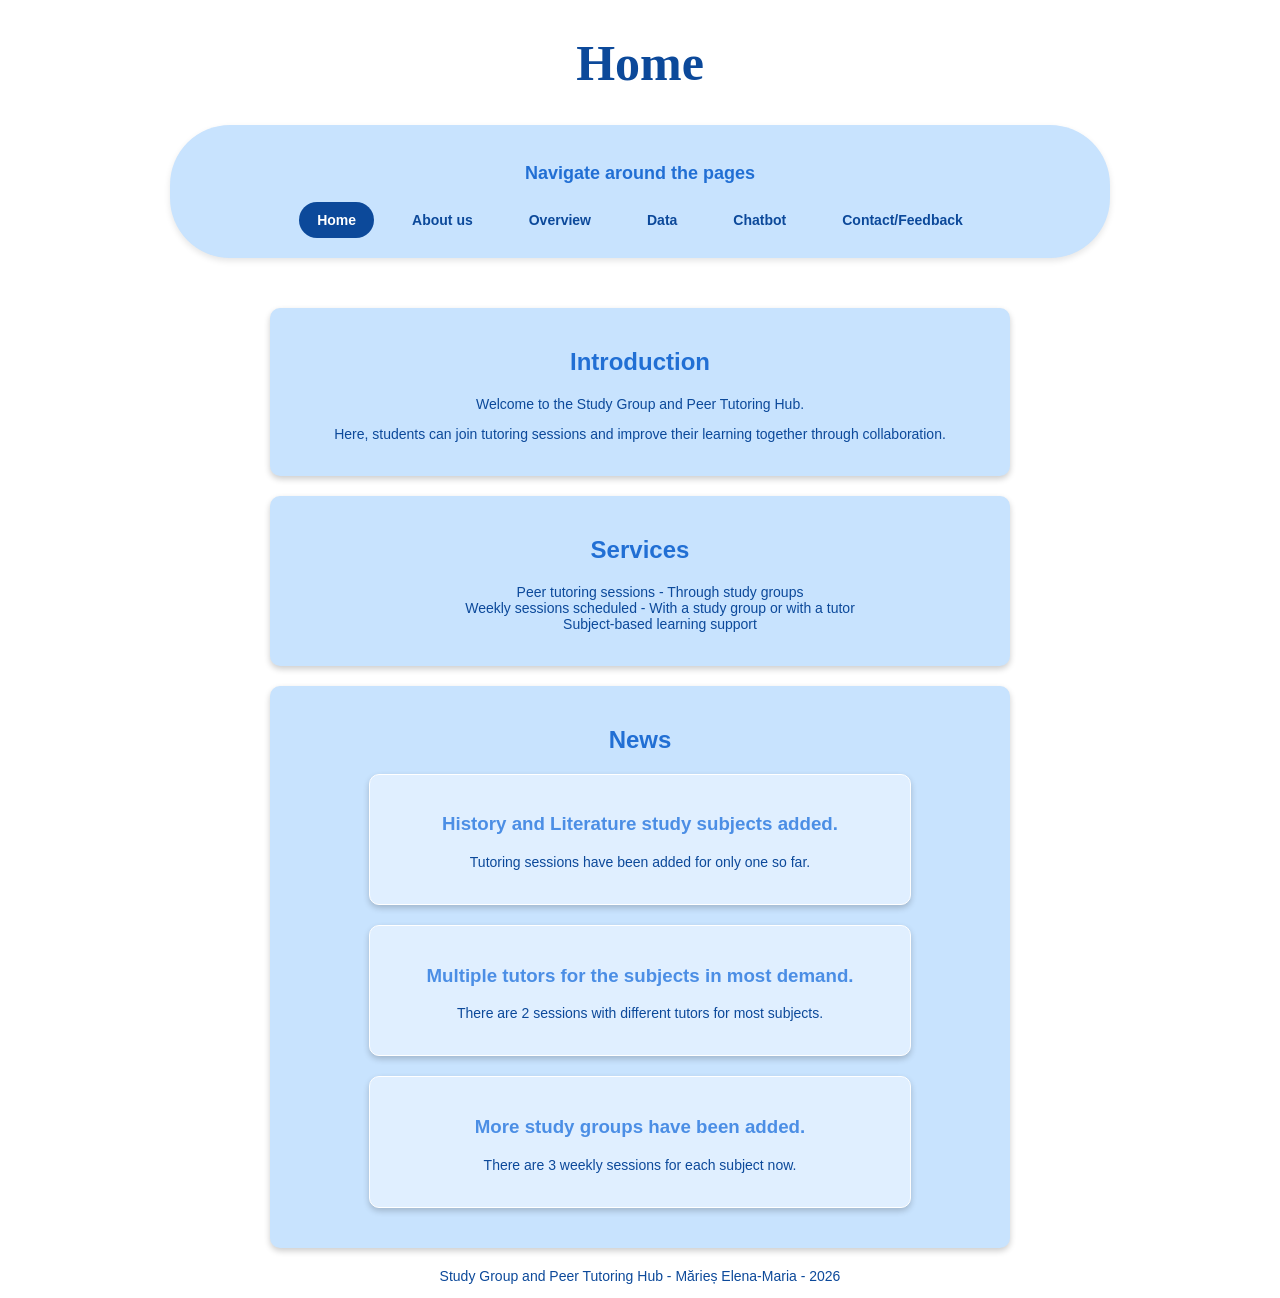
<file: index.html>
<!DOCTYPE html>

<html lang="en">

<head>
    <meta charset="UTF-8">
    <meta name="viewport" content="width=device-width">

    <title> Study Group and Peer Tutoring Hub - Index </title>

    <link rel="stylesheet" href="style.css">
</head>

<body>
    <a href="#main-content" class="skip-link"> Skip to main content </a>

    <header>
        <h1> Home </h1>
    </header>

    <nav aria-label="Main navigation">
        <p class="nav_text"> Navigate around the pages </p>

        <ul>
            <li><a href="index.html" class="active"> Home </a></li>
            <li><a href="about.html"> About us </a></li>
            <li><a href="overview.html"> Overview </a></li>
            <li><a href="data.html"> Data </a></li>
            <li><a href="chatbot.html"> Chatbot </a></li>
            <li><a href="contact.html"> Contact/Feedback </a></li>
        </ul>
    </nav>

    <main id="main-content">
        <section class="section1"> 
            <h2> Introduction </h2>

            <p> Welcome to the Study Group and Peer Tutoring Hub. </p>
            <p> Here, students can join tutoring sessions and improve their learning together through collaboration. </p>
        </section>

        <section class="section1">  
            <h2> Services </h2>

            <ul>
                <li> Peer tutoring sessions - Through study groups </li>
                <li> Weekly sessions scheduled - With a study group or with a tutor</li>
                <li> Subject-based learning support </li>
            </ul>
            <p></p>
        </section>

        <section class="section1"> 
            <h2> News </h2>

            <article>
                <h3> History and Literature study subjects added. </h3>
                <p> Tutoring sessions have been added for only one so far. </p>
            </article>

            <article>
                <h3> Multiple tutors for the subjects in most demand. </h3>
                <p> There are 2 sessions with different tutors for most subjects. </p>
            </article>

            <article>
                <h3> More study groups have been added. </h3>
                <p> There are 3 weekly sessions for each subject now. </p>
            </article>
        </section>
    </main>

    <footer>
        <p> Study Group and Peer Tutoring Hub - Mărieș Elena-Maria - 2026 </p>
    </footer>
</body>

</html>
</file>
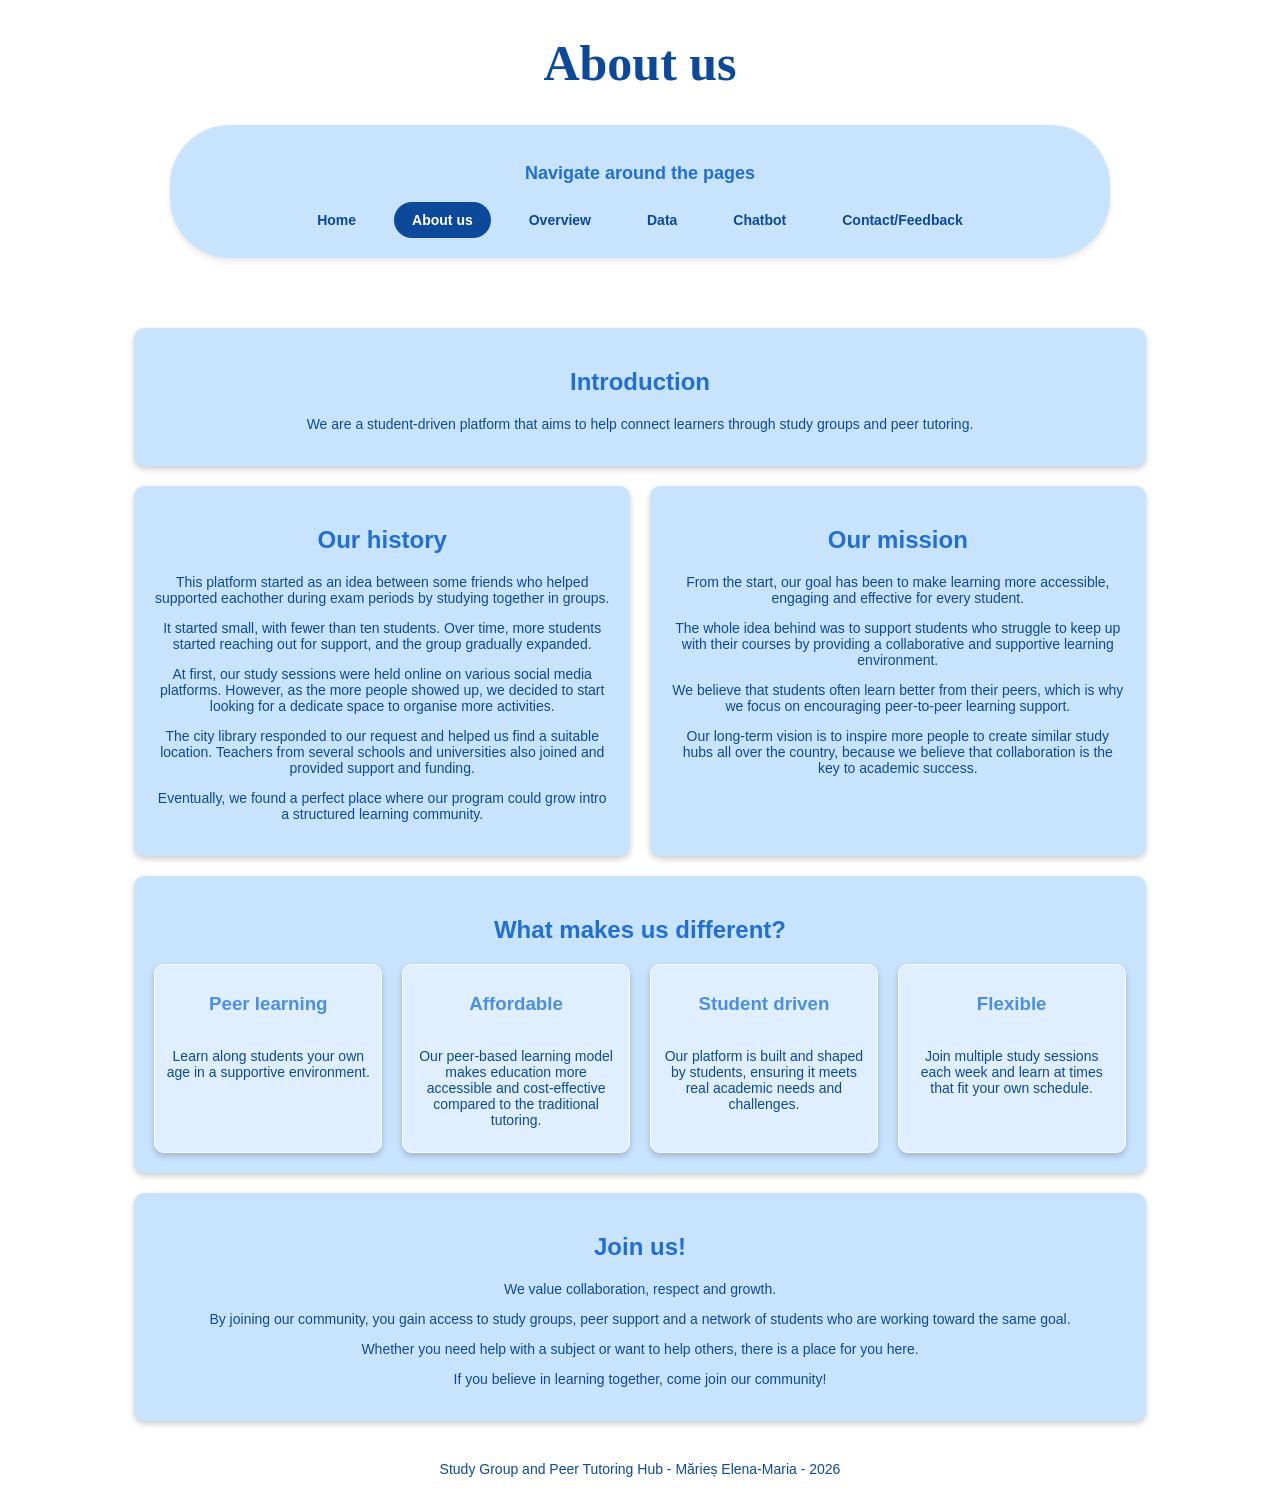
<file: about.html>
<!DOCTYPE html>

<html lang="en">

<head>
    <meta charset="UTF-8">
    <meta name="viewport" content="width=device-width">

    <title> Study Group and Peer Tutoring Hub - About </title>

    <link rel="stylesheet" href="style.css">
</head>

<body>
    <a href="#main-content" class="skip-link"> Skip to main content </a>

    <header>
        <h1> About us </h1>
    </header>

    <nav aria-label="Main navigation">
        <p class="nav_text"> Navigate around the pages </p>

        <ul>
            <li><a href="index.html"> Home </a></li>
            <li><a href="about.html" class="active"> About us </a></li>
            <li><a href="overview.html"> Overview </a></li>
            <li><a href="data.html"> Data </a></li>
            <li><a href="chatbot.html"> Chatbot </a></li>
            <li><a href="contact.html"> Contact/Feedback </a></li>
        </ul>
    </nav>

    <main id="main-content">
        <div class="about">
            <section class="intro">
                <h2> Introduction </h2>
                <p> We are a student-driven platform that aims to help connect learners through study groups and peer tutoring. </p>
            </section>

            <section class="history">
                <h2> Our history </h2>
                <p> This platform started as an idea between some friends who helped supported eachother during exam periods by studying together in groups. </p>
                <p> It started small, with fewer than ten students. Over time, more students started reaching out for support, and the group gradually expanded. </p>
                <p> At first, our study sessions were held online on various social media platforms. However, as the more people showed up, we decided to start looking for a dedicate space to organise more activities. </p>
                <p> The city library responded to our request and helped us find a suitable location. Teachers from several schools and universities also joined and provided support and funding. </p>
                <p> Eventually, we found a perfect place where our program could grow intro a structured learning community. </p>
            </section>

            <section class="mission">
                <h2> Our mission </h2>
                <p> From the start, our goal has been to make learning more accessible, engaging and effective for every student. </p>
                <p> The whole idea behind was to support students who struggle to keep up with their courses by providing a collaborative and supportive learning environment. </p>
                <p> We believe that students often learn better from their peers, which is why we focus on encouraging peer-to-peer learning support. </p>
                <p> Our long-term vision is to inspire more people to create similar study hubs all over the country, because we believe that collaboration is the key to academic success. </p>
            </section>

            <section class="differences">
                <h2> What makes us different? </h2>
                <div class="container">
                    <div class="box">
                        <h3> Peer learning </h3>
                        <p> Learn along students your own age in a supportive environment. </p>
                    </div>
                    
                    <div class="box">
                        <h3> Affordable </h3>
                        <p> Our peer-based learning model makes education more accessible and cost-effective compared to the traditional tutoring. </p>
                    </div>
                    
                    <div class="box">
                        <h3> Student driven </h3>
                        <p> Our platform is built and shaped by students, ensuring it meets real academic needs and challenges. </p>
                    </div>

                    <div class="box">
                        <h3> Flexible </h3>
                        <p> Join multiple study sessions each week and learn at times that fit your own schedule. </p>
                    </div>
                </div>
                
            </section>

            <section class="join">
                <h2> Join us! </h2>
                <p> We value collaboration, respect and growth. </p>
                <p> By joining our community, you gain access to study groups, peer support and a network of students who are working toward the same goal. </p>
                <p> Whether you need help with a subject or want to help others, there is a place for you here. </p>
                <p> If you believe in learning together, come join our community! </p>
            </section>
        </div>
    </main>

    <footer>
        <p> Study Group and Peer Tutoring Hub - Mărieș Elena-Maria - 2026 </p>
    </footer>
</body>

</html>
</file>
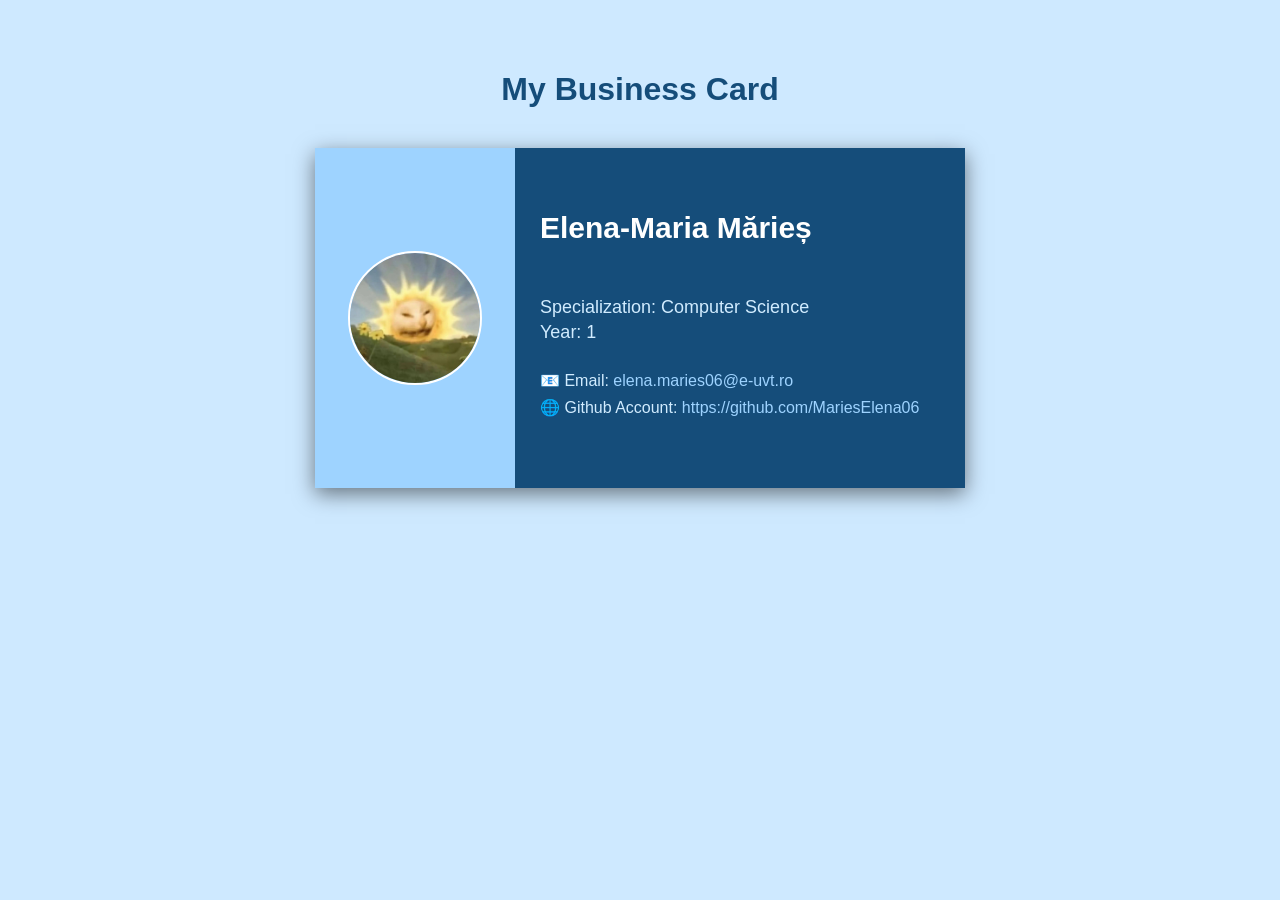
<file: card.html>
<!DOCTYPE html>

<html lang="en">

<head>
    <meta charset="UTF-8">
    <meta name="viewport" content="width=device-width">

    <title> Business Card </title>

    <link rel="stylesheet" href="card.css">
</head>

<body>
    <header>
        <h1> My Business Card </h1>
    </header>

    <main>
        <section id="business-card">
            <div class="card-left">
                <img src="car.jpg" alt="Profile image" class="profile-img">
            </div>
            
            <div class="card-right">
                <h2 class="name"> Elena-Maria Mărieș </h2>

                <p class="spec"> Specialization: Computer Science </p>
                <p class="year"> Year: 1 </p>

                <div class="contact">
                    <p> 📧 Email:  
                        <a href="mailto:elena.maries06@e-uvt.ro"> elena.maries06@e-uvt.ro </a>
                    </p>

                    <p> 🌐 Github Account:
                        <a href="https://github.com/MariesElena06"> https://github.com/MariesElena06 </a>
                    </p>	
                </div>
            </div>
        </section>
    </main>
</body>

</html>
</file>
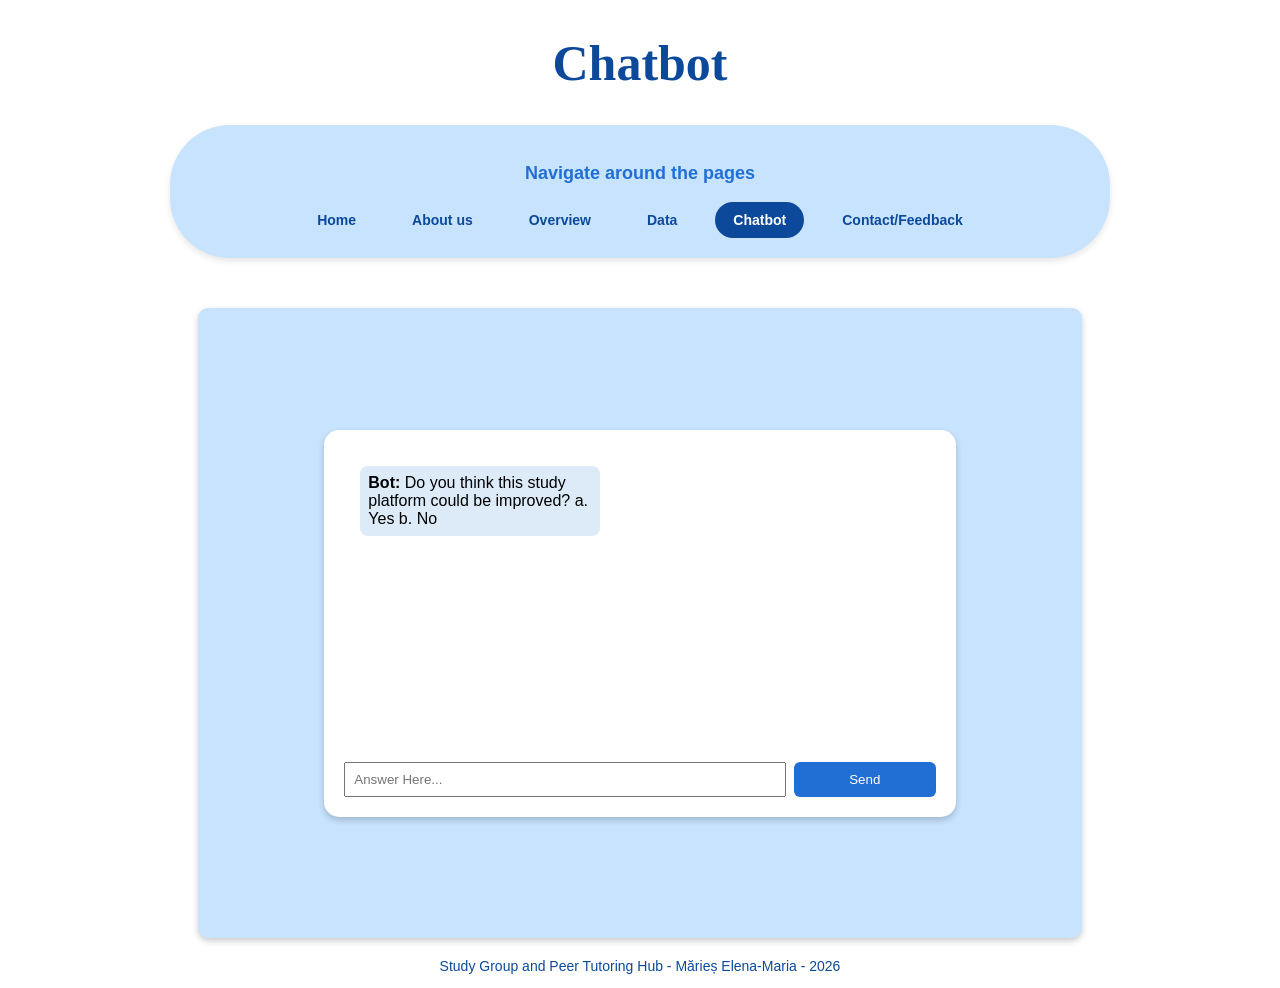
<file: chatbot.html>
<!DOCTYPE html>

<html lang="en">

<head>
    <meta charset="UTF-8">
    <meta name="viewport" content="width=device-width">

    <title> Study Group and Peer Tutoring Hub - Chatbot </title>

    <link rel="stylesheet" href="style.css">
    <link rel="stylesheet" href="chatbot.css">
</head>

<body>
    <a href="#main-content" class="skip-link"> Skip to main content </a>

    <header>
        <h1> Chatbot </h1>
    </header>

    <nav aria-label="Main navigation">
        <p class="nav_text"> Navigate around the pages </p>

        <ul>
            <li><a href="index.html"> Home </a></li>
            <li><a href="about.html"> About us </a></li>
            <li><a href="overview.html"> Overview </a></li>
            <li><a href="data.html"> Data </a></li>
            <li><a href="chatbot.html" class="active"> Chatbot </a></li>
            <li><a href="contact.html"> Contact/Feedback </a></li>
        </ul>
    </nav>

    <main id="main-content" class="page-center">
        <div class="chat-box">
            <div class="chat-container" id="chat-container"></div>

            <form id="chat-form">
                <input type="text" id="user-input" placeholder="Answer Here...">
                <button type="submit"> Send </button>
            </form>
        </div>
    </main>

    <footer>
        <p> Study Group and Peer Tutoring Hub - Mărieș Elena-Maria - 2026 </p>
    </footer>

    <script src="chatbot.js"></script>
</body>

</html>
</file>
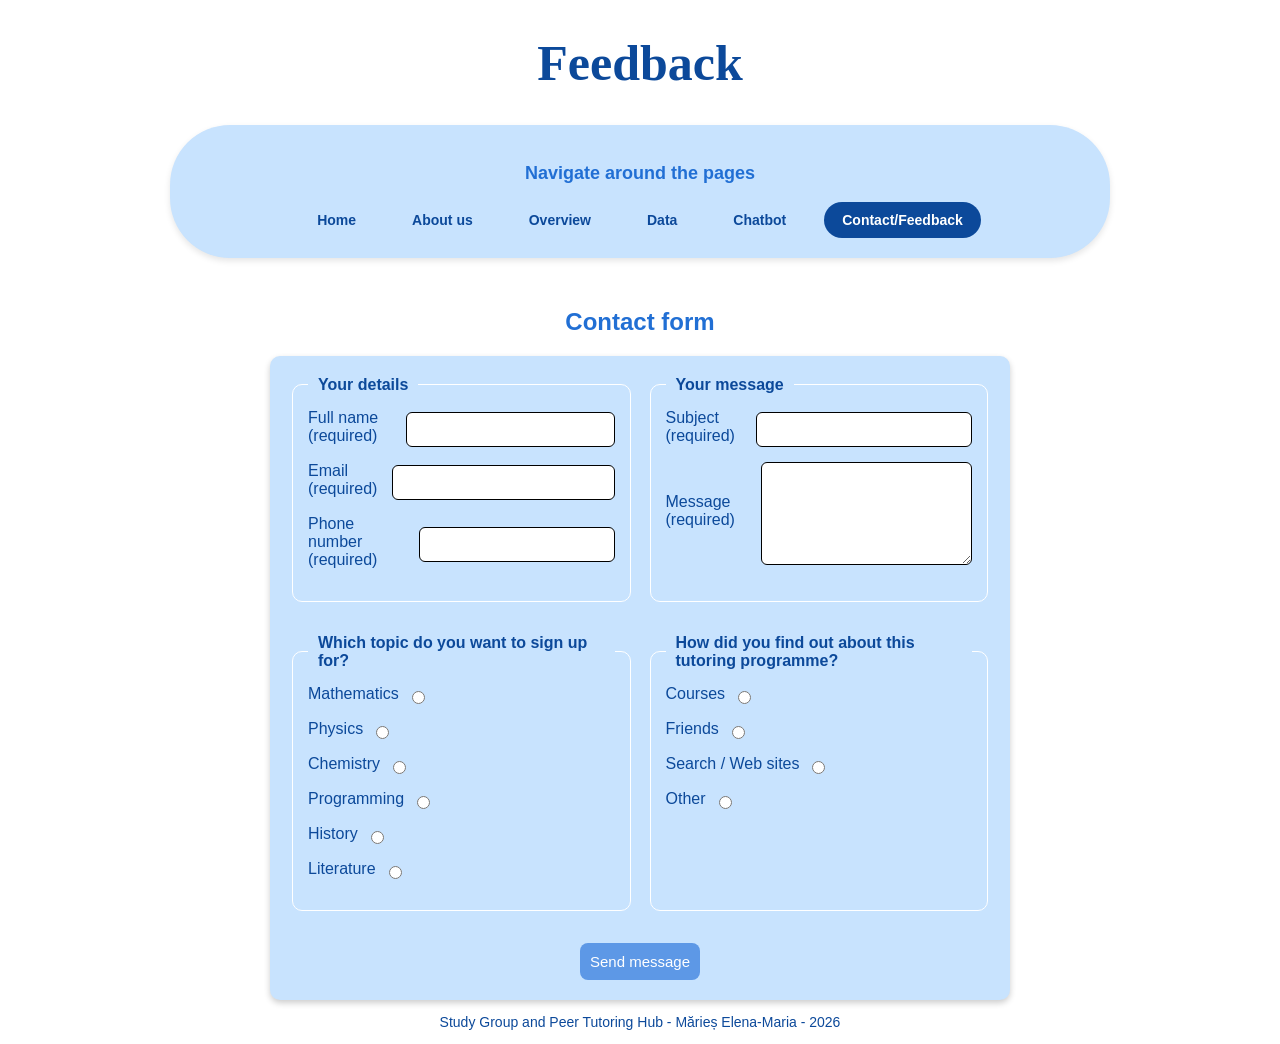
<file: contact.html>
<!DOCTYPE html>

<html lang="en">

<head>
    <meta charset="UTF-8">
    <meta name="viewport" content="width=device-width">

    <title> Study Group and Peer Tutoring Hub - Contact </title>

    <link rel="stylesheet" href="style.css">

    <style>
        form {
            box-shadow: 0 3px 6px rgba(0,0,0,0.2);
        }



        button:hover {
            transform: scale(1.03);
            outline: 3px solid white;
            outline-offset: 2px;
        }
    </style>
</head>

<body>
    <a href="#main-content" class="skip-link"> Skip to main content </a>

    <header>
        <h1> Feedback </h1>
    </header>

    <nav aria-label="Main navigation">
        <p class="nav_text"> Navigate around the pages </p>

        <ul>
            <li><a href="index.html"> Home </a></li>
            <li><a href="about.html"> About us </a></li>
            <li><a href="overview.html"> Overview </a></li>
            <li><a href="data.html"> Data </a></li>
            <li><a href="chatbot.html"> Chatbot </a></li>
            <li><a href="contact.html" class="active"> Contact/Feedback </a></li>
        </ul>
    </nav>

    <main id="main-content">
        <h2> Contact form </h2>
    
        <form class="form">
            <div class="two-columns">
                <fieldset class="fieldset">
                    <legend> Your details </legend>

                    <div>
                        <label for="name"> Full name (required) </label>
                        <input type="text" id="name" name="name" required class="input_field">
                    </div>

                    <div>
                        <label for="email"> Email (required) </label>
                        <input type="email" id="email" name="email" required class="input_field">
                    </div>

                    <div>
                        <label for="number"> Phone number (required) </label>
                        <input type="tel" id="number" name="number" required class="input_field">
                    </div>
                </fieldset>

                <fieldset class="fieldset">
                    <legend> Your message </legend>

                    <div>
                        <label for="subject"> Subject (required) </label>
                        <input type="text" id="subject" name="subject" required class="input_field ">
                    </div>

                    <div>
                        <label for="msg"> Message (required) </label>
                        <textarea id="msg" name="message" rows="5" required class="input_field "></textarea>
                    </div>
                </fieldset>
            </div>

            <div class="two-columns">
                <fieldset class="fieldset">
                    <legend> Which topic do you want to sign up for? </legend>

                    <div>
                        <label for="math"> Mathematics </label>
                        <input type="radio" id="math" name="topic" value="math" required>
                    </div>
                
                    <div>
                        <label for="physics"> Physics </label>
                        <input type="radio" id="physics" name="topic" value="physics">
                    </div>
                
                    <div>
                        <label for="chemistry"> Chemistry </label>
                        <input type="radio" id="chemistry" name="topic" value="chemistry">
                    </div>
                
                    <div>
                        <label for="programming"> Programming </label>
                        <input type="radio" id="programming" name="topic" value="programming">
                    </div>
                
                    <div>
                        <label for="history"> History </label>
                        <input type="radio" id="history" name="topic" value="history">
                    </div>
                
                    <div>
                        <label for="literature"> Literature </label>
                        <input type="radio" id="literature" name="topic" value="literature">
                    </div>
                </fieldset>

                <fieldset class="fieldset">
                    <legend> How did you find out about this tutoring programme? </legend>

                    <div>
                        <label for="hear-course"> Courses </label>
                        <input type="radio" id="hear-course" name="source" value="course" required>
                    </div>
                
                    <div>
                        <label for="hear-friends"> Friends </label>
                        <input type="radio" id="hear-friends" name="source" value="friends">
                    </div>
                
                    <div>
                        <label for="hear-search"> Search / Web sites </label>
                        <input type="radio" id="hear-search" name="source" value="search">
                    </div>
                
                    <div>
                        <label for="hear-other"> Other </label>
                        <input type="radio" id="hear-other" name="source" value="other">
                    </div>
                </fieldset>
            </div>

            <button type="submit" class="button" style="display:block; margin: 0 auto"> Send message </button>
        </form>
    </main>

    <footer>
        <p> Study Group and Peer Tutoring Hub - Mărieș Elena-Maria - 2026 </p>
    </footer>
</body>

</html>
</file>
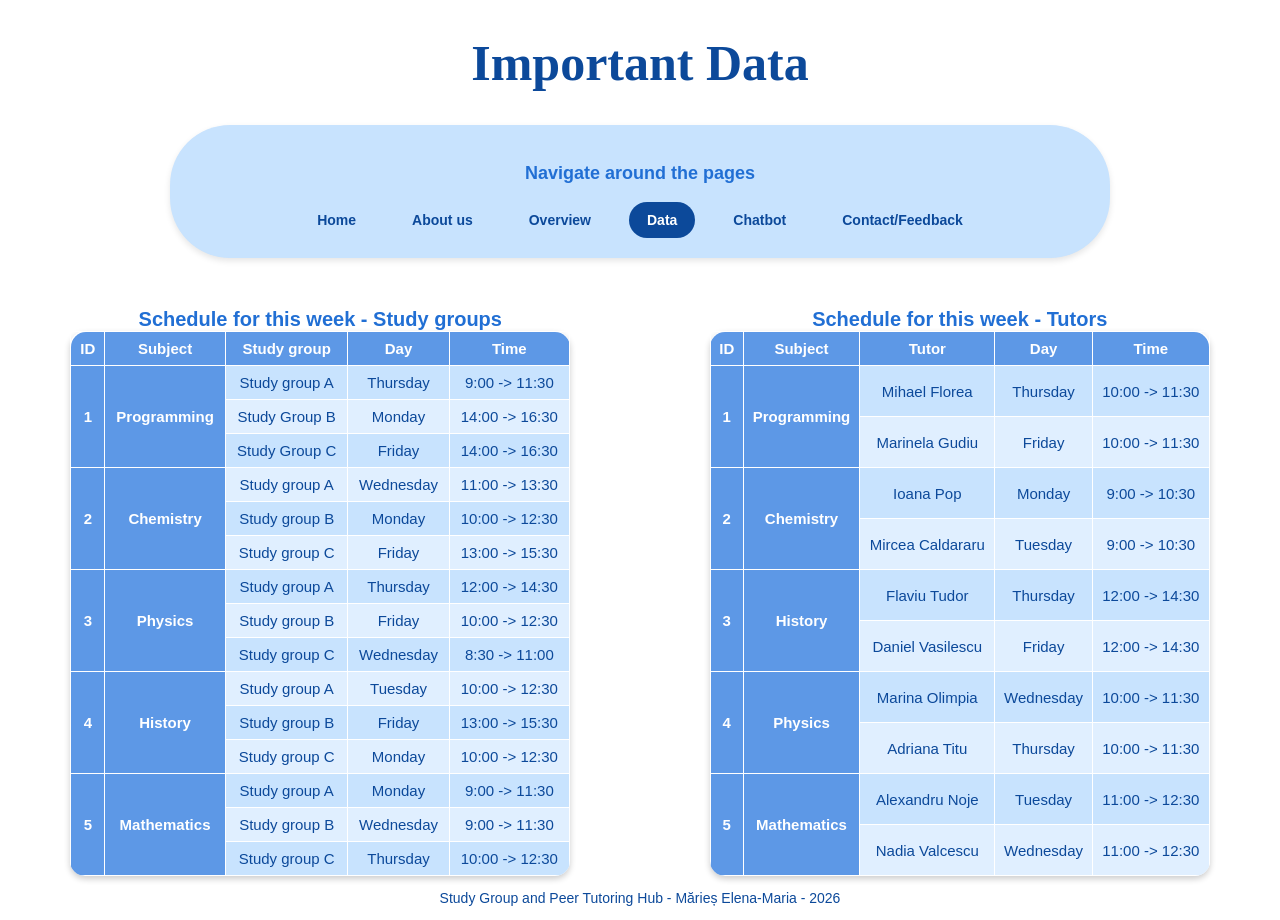
<file: data.html>
<!DOCTYPE html>

<html lang="en">

<head>
    <meta charset="UTF-8">
    <meta name="viewport" content="width=device-width">

    <title> Study Group and Peer Tutoring Hub - Data </title>

    <link rel="stylesheet" href="style.css">
</head>

<body>
    <a href="#main-content" class="skip-link"> Skip to main content </a>

    <header>
        <h1> Important Data </h1>
    </header>

    <nav aria-label="Main navigation">
        <p class="nav_text"> Navigate around the pages </p>

        <ul>
            <li><a href="index.html"> Home </a></li>
            <li><a href="about.html"> About us </a></li>
            <li><a href="overview.html"> Overview </a></li>
            <li><a href="data.html" class="active"> Data </a></li>
            <li><a href="chatbot.html"> Chatbot </a></li>
            <li><a href="contact.html"> Contact/Feedback </a></li>
        </ul>
    </nav>
    
    <main id="main-content">
        <div class="two-columns">
            <table class="table_design">
                <caption class="caption"> Schedule for this week - Study groups </caption>

                <thead>
                    <tr>
                        <th scope="col"> ID </th>
                        <th scope="col"> Subject </th>
                        <th scope="col"> Study group </th>
                        <th scope="col"> Day </th>
                        <th scope="col"> Time </th>
                    </tr>
                </thead>
                    
                <tbody>
                    <tr>
                        <td class="col_id" rowspan="3"> 1 </td>
                        <td class="subject_id" rowspan="3"> Programming </td>
                        <td> Study group A </td>
                        <td> Thursday </td>
                        <td> 9:00 -> 11:30 </td>
                    </tr>

                    <tr>
                        <td> Study Group B </td>
                        <td> Monday </td>
                        <td> 14:00 -> 16:30 </td>
                    </tr>

                    <tr>
                        <td> Study Group C </td>
                        <td> Friday </td>
                        <td> 14:00 -> 16:30 </td>
                    </tr>

                    <tr>
                        <td class="col_id" rowspan="3"> 2 </td>
                        <td class="subject_id" rowspan="3"> Chemistry </td>
                        <td> Study group A </td>
                        <td> Wednesday </td>
                        <td> 11:00 -> 13:30 </td>
                    </tr>

                    <tr>
                        <td> Study group B </td>
                        <td> Monday </td>
                        <td> 10:00 -> 12:30 </td>
                    </tr>

                    <tr>
                        <td> Study group C </td>
                        <td> Friday </td>
                        <td> 13:00 -> 15:30 </td>
                    </tr>

                    <tr>
                        <td class="col_id" rowspan="3"> 3 </td>
                        <td class="subject_id" rowspan="3"> Physics </td>
                        <td> Study group A </td>
                        <td> Thursday </td>
                        <td> 12:00 -> 14:30 </td>
                    </tr>

                    <tr>
                        <td> Study group B </td>
                        <td> Friday </td>
                        <td> 10:00 -> 12:30 </td>
                    </tr>

                    <tr>
                        <td> Study group C </td>
                        <td> Wednesday </td>
                        <td> 8:30 -> 11:00 </td>
                    </tr>

                    <tr>
                        <td class="col_id" rowspan="3"> 4 </td>
                        <td class="subject_id" rowspan="3"> History </td>
                        <td> Study group A </td>
                        <td> Tuesday </td>
                        <td> 10:00 -> 12:30 </td>
                    </tr>

                    <tr>
                        <td> Study group B </td>
                        <td> Friday </td>
                        <td> 13:00 -> 15:30 </td>
                    </tr>

                    <tr>
                        <td> Study group C </td>
                        <td> Monday </td>
                        <td> 10:00 -> 12:30 </td>
                    </tr>

                    <tr>
                        <td class="col_id" rowspan="3"> 5 </td>
                        <td class="subject_id" rowspan="3"> Mathematics </td>
                        <td> Study group A </td>
                        <td> Monday </td>
                        <td> 9:00 -> 11:30 </td>
                    </tr>

                    <tr>
                        <td> Study group B </td>
                        <td> Wednesday </td>
                        <td> 9:00 -> 11:30 </td>
                    </tr>

                    <tr>
                        <td> Study group C </td>
                        <td> Thursday </td>
                        <td> 10:00 -> 12:30 </td>
                    </tr>
                </tbody>
            </table>

            <table class="table_design">
                <caption class="caption"> Schedule for this week - Tutors </caption>

                <thead>
                    <tr>
                        <th scope="col"> ID </th>
                        <th scope="col"> Subject </th>
                        <th scope="col"> Tutor </th>
                        <th scope="col"> Day </th>
                        <th scope="col"> Time </th>
                    </tr>
                </thead>
                    
                <tbody>
                    <tr>
                        <td class="col_id" rowspan="2"> 1 </td>
                        <td class="subject_id" rowspan="2"> Programming </td>
                        <td> Mihael Florea </td>
                        <td> Thursday </td>
                        <td> 10:00 -> 11:30 </td>
                    </tr>

                    <tr>
                        <td> Marinela Gudiu </td>
                        <td> Friday </td>
                        <td> 10:00 -> 11:30 </td>
                    </tr>

                    <tr>
                        <td class="col_id" rowspan="2"> 2 </td>
                        <td class="subject_id" rowspan="2"> Chemistry </td>
                        <td> Ioana Pop </td>
                        <td> Monday </td>
                        <td> 9:00 -> 10:30 </td>
                    </tr>

                    <tr>
                        <td> Mircea Caldararu </td>
                        <td> Tuesday </td>
                        <td> 9:00 -> 10:30 </td>
                    </tr>

                    <tr>
                        <td class="col_id" rowspan="2"> 3 </td>
                        <td class="subject_id" rowspan="2"> History </td>
                        <td> Flaviu Tudor </td>
                        <td> Thursday </td>
                        <td> 12:00 -> 14:30 </td>
                    </tr>

                    <tr>
                        <td> Daniel Vasilescu</td>
                        <td> Friday </td>
                        <td> 12:00 -> 14:30 </td>
                    </tr>

                    <tr>
                        <td class="col_id" rowspan="2"> 4 </td>
                        <td class="subject_id" rowspan="2"> Physics </td>
                        <td> Marina Olimpia </td>
                        <td> Wednesday </td>
                        <td> 10:00 -> 11:30 </td>
                    </tr>

                    <tr>
                        <td> Adriana Titu </td>
                        <td> Thursday </td>
                        <td> 10:00 -> 11:30 </td>
                    </tr>

                    <tr>
                        <td class="col_id" rowspan="2"> 5 </td>
                        <td class="subject_id" rowspan="2"> Mathematics </td>
                        <td> Alexandru Noje </td>
                        <td> Tuesday </td>
                        <td> 11:00 -> 12:30 </td>
                    </tr>

                    <tr>
                        <td> Nadia Valcescu </td>
                        <td> Wednesday </td>
                        <td> 11:00 -> 12:30 </td>
                    </tr>
                </tbody>
            </table>
        </div>
    </main>

    <footer>
        <p> Study Group and Peer Tutoring Hub - Mărieș Elena-Maria - 2026 </p>
    </footer>
</body>

</html>
</file>
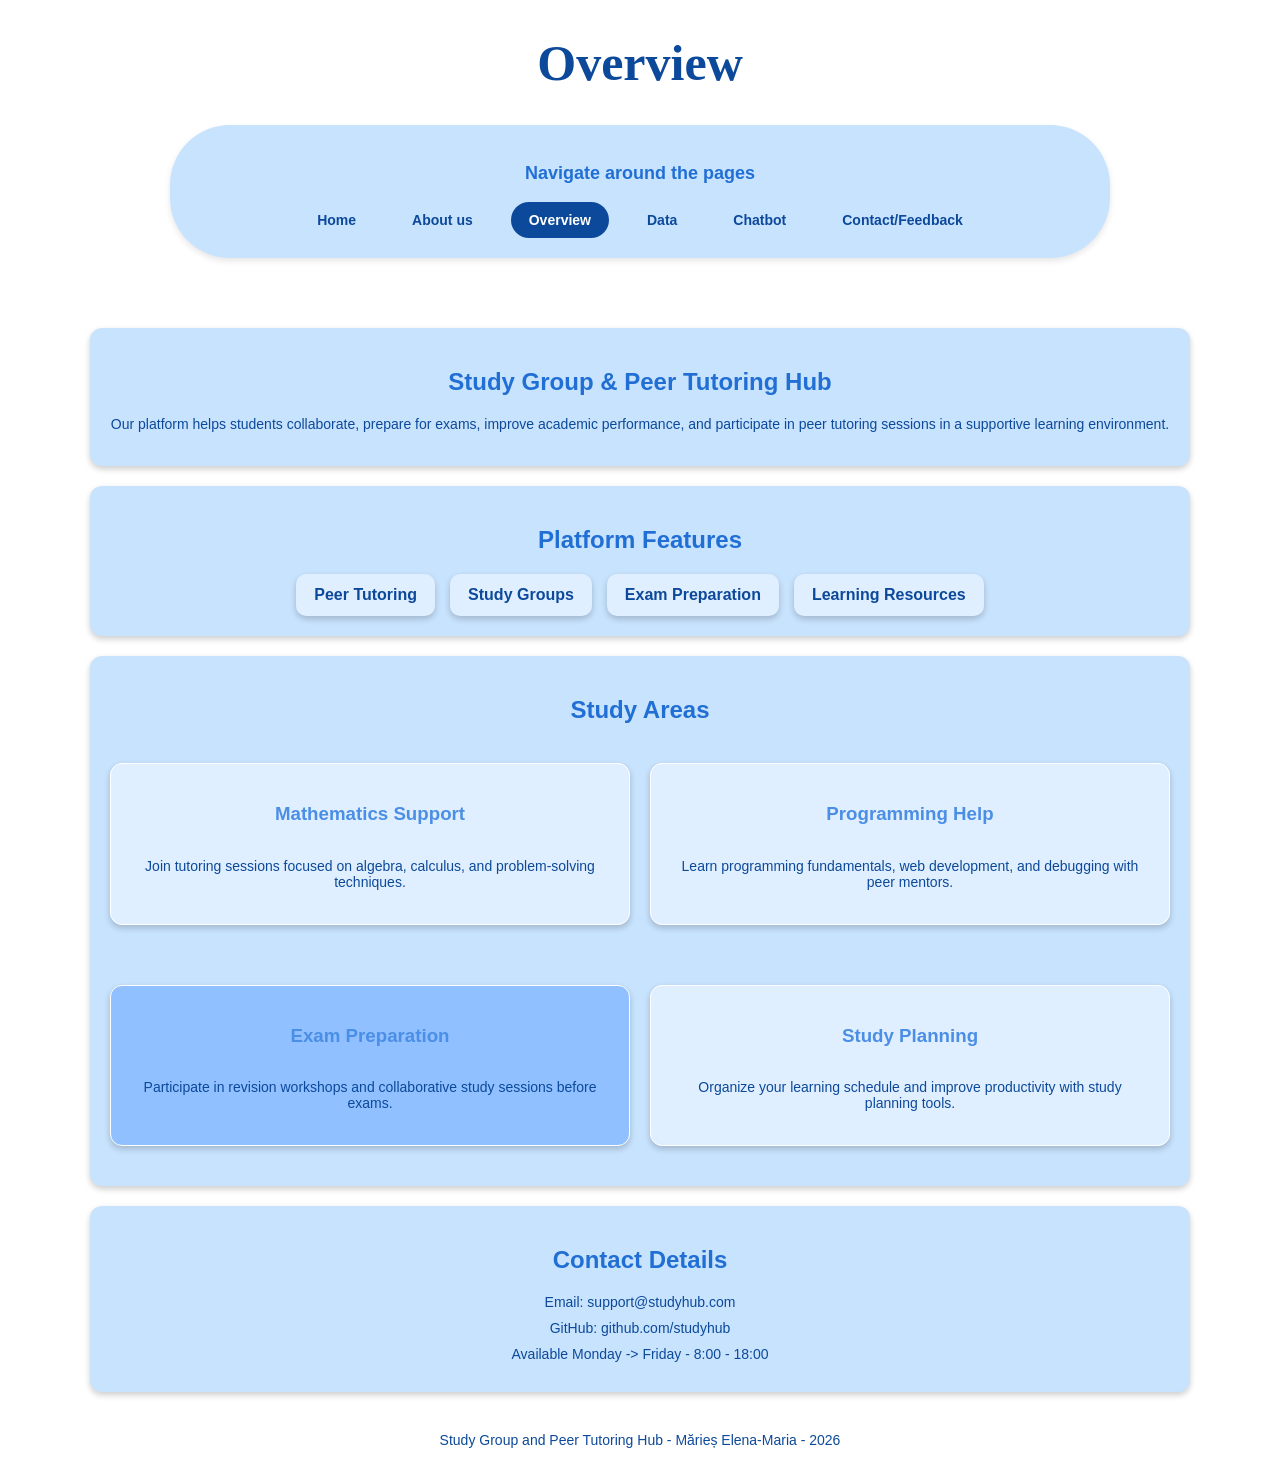
<file: overview.html>
<!DOCTYPE html>

<html lang="en">

<head>
    <meta charset="UTF-8">
    <meta name="viewport" content="width=device-width">

    <title> Study Group and Peer Tutoring Hub - Overview </title>

    <link rel="stylesheet" href="style.css">
    <link rel="stylesheet" href="overview.css">
</head>

<body>
    <a href="#main-content" class="skip-link"> Skip to main content </a>

    <header>
        <h1> Overview </h1>
    </header>

    <nav aria-label="Main navigation">
        <p class="nav_text"> Navigate around the pages </p>

        <ul>
            <li><a href="index.html"> Home </a></li>
            <li><a href="about.html"> About us </a></li>
            <li><a href="overview.html" class="active"> Overview </a></li>
            <li><a href="data.html"> Data </a></li>
            <li><a href="chatbot.html"> Chatbot </a></li>
            <li><a href="contact.html"> Contact/Feedback </a></li>
        </ul>
    </nav>

    <main id="main-content" class="overview-layout">
        <section class="profile-section">
            <h2> Study Group & Peer Tutoring Hub </h2>

            <p> Our platform helps students collaborate, prepare for exams, improve academic performance, and participate in peer tutoring sessions in a supportive learning environment. </p>
        </section>

        <section class="skills-section">
            <h2> Platform Features </h2>

            <div class="skills-container">
                <div class="skill-box"> Peer Tutoring </div>
                <div class="skill-box"> Study Groups </div>
                <div class="skill-box"> Exam Preparation </div>
                <div class="skill-box"> Learning Resources </div>
            </div>
        </section>

        <section class="projects-section">
            <h2> Study Areas </h2>

            <div class="cards-container">

                <article class="card">
                    <h3> Mathematics Support </h3>

                    <p> Join tutoring sessions focused on algebra, calculus, and problem-solving techniques. </p>
                </article>

                <article class="card">
                    <h3> Programming Help </h3>

                    <p> Learn programming fundamentals, web development, and debugging with peer mentors. </p>
                </article>

                <article class="card featured-card">
                    <h3> Exam Preparation </h3>

                    <p> Participate in revision workshops and collaborative study sessions before exams. </p>
                </article>

                <article class="card">
                    <h3> Study Planning </h3>

                    <p> Organize your learning schedule and improve productivity with study planning tools. </p>
                </article>
            </div>
        </section>

        <section class="contact-section">
            <h2> Contact Details </h2>

            <p> Email: support@studyhub.com </p>
            <p> GitHub: github.com/studyhub </p>
            <p> Available Monday -> Friday - 8:00 - 18:00</p>
        </section>
    </main>

    <footer>
        <p> Study Group and Peer Tutoring Hub - Mărieș Elena-Maria - 2026 </p>
    </footer>
</body>

</html>
</file>
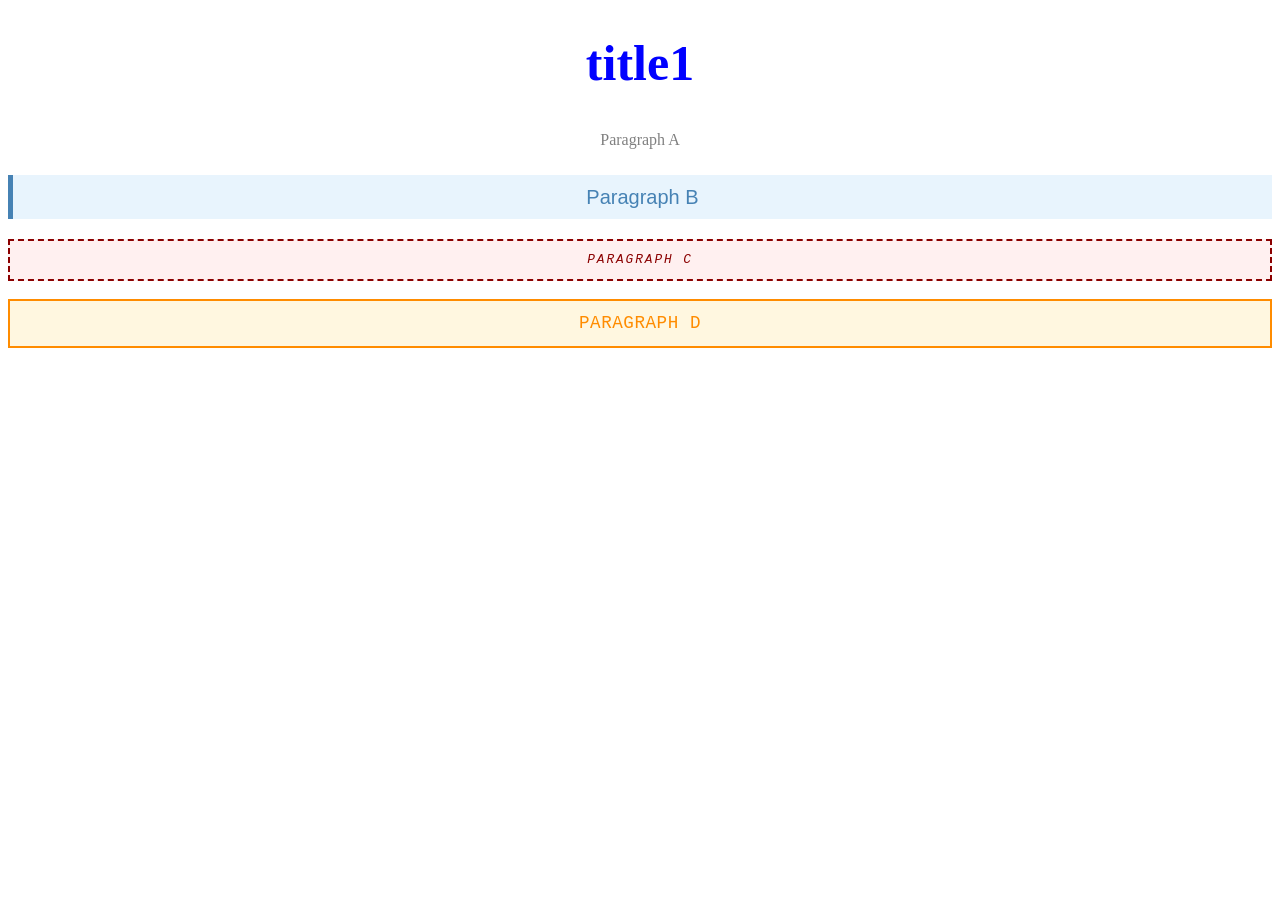
<file: specificity.html>
<!DOCTYPE html>
<html lang="en">
<head>
    <meta charset="UTF-8">
    <title>Specificity Game</title>
    <link rel="stylesheet" href="style.css">
    <style>
        p {
            color: gray;
            font-size: 1rem;
            font-family: Georgia, serif;
            line-height: 1.4;
            padding: 4px 0;
        }

        .info {
            color: steelblue;
            font-size: 1.25rem;
            background-color: #e8f4fd;
            padding: 8px 14px;
            border-left: 5px solid steelblue;
            font-family: Arial, sans-serif;
        }

        #warning {
            color: darkred;
            font-size: 0.8rem;
            font-style: italic;
            text-transform: uppercase;
            letter-spacing: 0.15em;
            border: 2px dashed darkred;
            padding: 10px;
            background-color: #fff0f0;
            font-family: 'Courier New', monospace;
        }

        #warning.info {
            color: darkorange;
            background-color: #fff7e0;
            border: 2px solid darkorange;
            font-size: 1.1rem;
            font-style: normal;
            letter-spacing: 0.03em;
        }

	h1 {
	    color: blue;
	}
    </style>
</head>
<body>
    <h1>title1</h1>

    <p>Paragraph A</p>

    <p class="info">Paragraph B</p>

    <p id="warning">Paragraph C</p>

    <p class="info" id="warning">Paragraph D</p>

</body>
</html>
</file>
<file: style.css>
.skip-link {
    position: absolute;
    left: -9999px;
}

.skip-link:focus {
    left: 20px;
    top: 20px;
    background-color: white;
    color: #0c499a;
    padding: 10px;
    z-index: 1000;
}

body {
    font-family: Arial, sans-serif;
}

h1 {
    font-family:'Times New Roman', Times, serif;
    text-align: center;
    font-weight: bold;
    color: #0c499a;
    font-size: 50px;
}

h2 {
    text-align: center;
    font-weight: bold;
    color: #216fd4;
}

h3 {
    text-align: center;
    font-weight: bold;
    color: #4b8ee5;
}

.nav_text {
    text-align: center;
    font-size: 18px;
    font-weight: bold;
    color: #216fd4;
}

p, ul {
    list-style: none;
    text-align: center;
    font-size: 14px;
    color: #0c499a;
}

footer {
    text-align: center;
    color: #909090;
}

nav {
    max-width: 900px;
    background-color:#c8e3fe;

    padding: 20px;
    border-radius: 60px;

    margin: 20px auto;
    margin-bottom: 50px;

    box-shadow: 0 3px 6px rgba(0, 0, 0, 0.1);
}

nav a {
    display: inline-block;
    padding: 10px 18px;
    border-radius: 20px;
    color: #0c499a;

    font-weight: bold;
    text-decoration: none;

    background-color: transparent;

    transition: all 0.2s ease;
}

nav a.active {
    background-color: #0c499a;
    color: white;
}

nav a:hover {
    background-color: #216fd4;
    color: white;

    outline: 3px solid white;
    outline-offset: 2px;
}

.section1 {
    max-width: 700px;
    background-color:#c8e3fe;
    margin: 20px auto;
    padding: 20px;
    border-radius: 10px;
    margin-bottom: 20px;

    box-shadow: 0 3px 6px rgba(0, 0, 0, 0.2);
}

article {
    max-width: 500px;
    background-color: #e0efff;
    margin: 20px auto;
    padding: 20px;

    border-radius: 10px;
    border: 1px solid white;

    box-shadow: 0 3px 6px rgba(0, 0, 0, 0.2);
}

nav ul {
    list-style: none;
    padding: 0;
    margin: 0;

    display: flex;
    justify-content: center;
    gap: 20px;

    flex-wrap: wrap;
}

.two-columns {
    display: grid;
    grid-template-columns: 1fr 1fr;
    gap: 15px;
}

.caption {
    font-size: 20px;
    font-weight: bold;
    color: #216fd4;
}

.table_design {
    margin: 0 auto;
    width: 80%;

    border-collapse: collapse;
    border-radius: 15px;

    overflow: hidden;
    border: none;

    box-shadow: 0 3px 6px rgba(0, 0, 0, 0.2);
}

.table_design td {
    padding: 8px;
    border: 1px solid white;
    color: #0c499a;

    font-size: 15px;
    text-align: center;
}

.table_design th {
    background-color:#5d98e6;
    color:white;    
    padding: 8px;
    border: 1px solid white;

    font-size: 15px;
    font-weight: bold;
    text-align: center;
}

.table_design thead th:first-child {
	border-top-left-radius: 15px;
}

.table_design thead th:last-child {
	border-top-right-radius: 15px;
}

.table_design tbody tr:nth-child(even) td{
    background-color: #e0efff;
}

.table_design tbody tr:nth-child(odd) td{
    background-color: #c8e3fe;
}

.table_design tbody tr td.col_id,
.table_design tbody tr td.subject_id {
    background-color:#5d98e6;
    color:white;
    font-weight: bold;
}

.form {
    max-width: 700px;
    margin: 0 auto;
    padding: 20px;
    border-radius: 10px;
    background-color: #c8e3fe;
}

.fieldset {
    border: 1px solid white;
    border-radius: 10px;
    margin-bottom: 20px;
    padding: 15px;
}

legend {
    font-weight: bold;
    padding: 0 10px;
    color: #0c499a;
}

form div{
    margin-bottom: 12px;
}

label {
    display: block;
    margin-bottom: 5px;
    color: #0c499a;
}

.input_field {
    width: 100%;
    padding: 8px;
    font-size: 15px;

    border: 1px solid black;
    border-radius: 6px;
}

fieldset div {
    display: flex;
    align-items: center;
    gap: 8px;
}

.button {
    font-size: 15px;

    background-color: #5d98e6;
    color: white;

    padding: 10px;
    border: none;
    border-radius: 8px;
}

.about {
    display: grid;
    grid-template-columns: 2fr 2fr;
    grid-template-areas:
        "intro intro"
        "history mission"
        "differences differences"
        "values values";

    max-width: 80%;
    margin: 20px auto;
    gap: 20px;
    padding: 20px;
}

.intro {
    grid-area: intro;

    background-color:#c8e3fe;
    padding: 20px;
    border-radius: 10px;

    text-align: center;

    box-shadow: 0 3px 6px rgba(0, 0, 0, 0.2);
}

.history {
    grid-area: history;

    background-color:#c8e3fe;
    padding: 20px;
    border-radius: 10px;

    text-align: center;

    box-shadow: 0 3px 6px rgba(0, 0, 0, 0.2);
}

.mission {
    grid-area: mission;

    background-color:#c8e3fe;
    padding: 20px;
    border-radius: 10px;

    text-align: center;

    box-shadow: 0 3px 6px rgba(0, 0, 0, 0.2);
}

.differences {
    grid-area: differences;

    background-color:#c8e3fe;
    padding: 20px;
    border-radius: 10px;

    text-align: center;

    box-shadow: 0 3px 6px rgba(0, 0, 0, 0.2);
}

.container {
    display: grid;
    grid-template-columns: repeat(auto-fit, minmax(200px, 1fr));
    gap: 20px;
    margin-top: 20px;
}

.box {
    display: flex;
    flex-direction: column;

    background-color: #e0efff;

    padding: 10px;
    border: 1px solid white;
    border-radius: 10px;

    box-shadow: 0 3px 6px rgba(0, 0, 0, 0.2);
}

article:hover,
.box:hover {
    outline: 3px solid white;
    outline-offset: 2px;
}

.join {
    grid-area: values;

    background-color:#c8e3fe;
    padding: 20px;
    border-radius: 10px;

    text-align: center;

    box-shadow: 0 3px 6px rgba(0, 0, 0, 0.2);
}

.section1:hover,
.intro:hover,
.history:hover,
.mission:hover,
.differences:hover,
.join:hover {
    transform: scale(1.01);
    box-shadow: 0 6px 12px rgba(0,0,0,0.2);
}

@media (max-width: 700px) {

    .two-columns {
        grid-template-columns: 1fr;
    }

    .about {
        grid-template-columns: 1fr;
        grid-template-areas:
            "intro"
            "history"
            "mission"
            "differences"
            "values";
    }

    nav {
        border-radius: 20px;
    }
}
</file>
<file: card.css>
body {
    margin: 50px auto;

    display: grid;
    justify-content: center;
    align-items: center;

    background: #cee9ff;
    font-family: Arial, Helvetica, sans-serif;
}

#business-card {
    width: 650px;
    height: 340px;

    display: flex;

    background: #154d7a;
    color: white;

    box-shadow: 0 6px 20px rgba(0,0,0,0.5);

    transition: transform 0.2s ease, box-shadow 0.2s ease;
}

#business-card:hover {
    transform: scale(1.03);
    box-shadow: 0 12px 30px rgba(0,0,0,0.5);
}

.profile-img {
    width: 130px;
    height: 130px;

    border-radius: 50%;
    border: 2px solid white;
    object-fit: cover;
}

.card-left {
    flex: 1;
    background-color: #9ed3ff;

    display: flex;
    justify-content: center;
    align-items: center;
}

.card-right {
    display: flex;
    flex-direction: column;
    justify-content: center;

    flex: 2;
    padding: 25px;
}

.name {
    font-size: 30px;
    color: white;

    margin: 0;
    margin-bottom: 50px;
}

.spec{
    margin: 2px 0;

    font-size: 18px;
    color: #d1ecff;
}

.year {
    margin: 2px 0;

    font-size: 18px;
    color: #d1ecff;
    
    margin-bottom: 20px;
}

.contact p{
    color: #d1ecff;
    margin: 8px 0;
}

h1 {
    font-family: Arial, Helvetica, sans-serif;
    text-align: center;
    color: #154d7a;

    margin-bottom: 40px;
}

a {
    color: #9ed3ff;
    text-decoration: none;
}

a:hover {
    text-decoration: underline;
}
</file>
<file: chatbot.css>
.page-center {
    min-height: 70vh;
    max-width: 70%;
    margin: 20px auto;

    padding: 20px;
    border-radius: 10px;

    margin-bottom: 20px;

    display: flex;
    justify-content: center;
    align-items: center;

    background-color: #c8e3fe;

    box-sizing: border-box;

    box-shadow: 0 3px 6px rgba(0, 0, 0, 0.2);
}

.chat-box {
    width: 70%;
    max-width: 700px;

    background-color: white;
    border-radius: 15px;
    padding: 20px;

    display: flex;
    flex-direction: column;
    gap: 12px;

    box-shadow: 0 3px 6px rgba(0, 0, 0, 0.2);
}

.chat-container {
    height: 300px;
    overflow-y: auto;

    border: 1px solid white;
    border-radius: 10px;

    padding: 15px;
    box-sizing: border-box;
}

#chat-form {
    display: flex;
    gap: 8px;
}

#user-input {
    width: 75%;
    padding: 8px;
}

button {
    width: 25%;
    padding: 8px 12px;
    background-color: #216fd4;
    color: white;
    border: none;
    border-radius: 6px;
}

button:hover {
    transform: scale(1.01);
    box-shadow: 0 6px 12px rgba(0,0,0,0.2);
}

.user {
    display: block;
    max-width: 40%;

    margin-left: auto;
    word-wrap: break-word;

    background-color: #2383f9;
    padding: 8px;
    border-radius: 8px;
    margin-bottom: 12px;
}

.bot {
    display: block;
    max-width: 40%;

    margin-right: auto;
    word-wrap: break-word;

    background-color: #ddebf8;
    padding: 8px;
    border-radius: 8px;
    margin-bottom: 12px;
}
</file>
<file: overview.css>
.overview-layout {
    max-width: 1100px;
    margin: 20px auto;
    padding: 20px;

    display: grid;
    gap: 20px;
}

.profile-section,
.skills-section,
.projects-section,
.contact-section {
    background-color: #c8e3fe;

    padding: 20px;
    border-radius: 12px;

    box-shadow: 0 3px 6px rgba(0,0,0,0.2);
}

.skills-container {
    display: flex;
    flex-wrap: wrap;
    gap: 15px;

    justify-content: center;
}

.skill-box {
    background-color: #e0efff;

    padding: 12px 18px;
    border-radius: 10px;

    font-weight: bold;
    color: #0c499a;

    box-shadow: 0 3px 6px rgba(0,0,0,0.2);
}

.cards-container {
    display: grid;

    grid-template-columns: repeat(2, 1fr);

    gap: 20px;
}

.card {
    background-color: #e0efff;

    padding: 20px;
    border-radius: 12px;

    display: flex;
    flex-direction: column;
    justify-content: space-between;

    box-shadow: 0 3px 6px rgba(0,0,0,0.2);
}

.skill-box:hover,
.card:hover {
    outline: 3px solid white;
    outline-offset: 2px;
}

.featured-card {
    background-color: #90c0ff;
    color: white;
}

.contact-section p {
    margin: 10px 0;
}

.profile-section:hover,
.skills-section:hover,
.projects-section:hover,
.contact-section:hover {
    transform: scale(1.01);
    box-shadow: 0 6px 12px rgba(0,0,0,0.2);
}

@media (max-width: 700px) {

    .cards-container {
        grid-template-columns: 1fr;
    }

    .skills-container {
        flex-direction: column;
        align-items: center;
    }

    .overview-layout {
        padding: 10px;
    }
}
</file>
